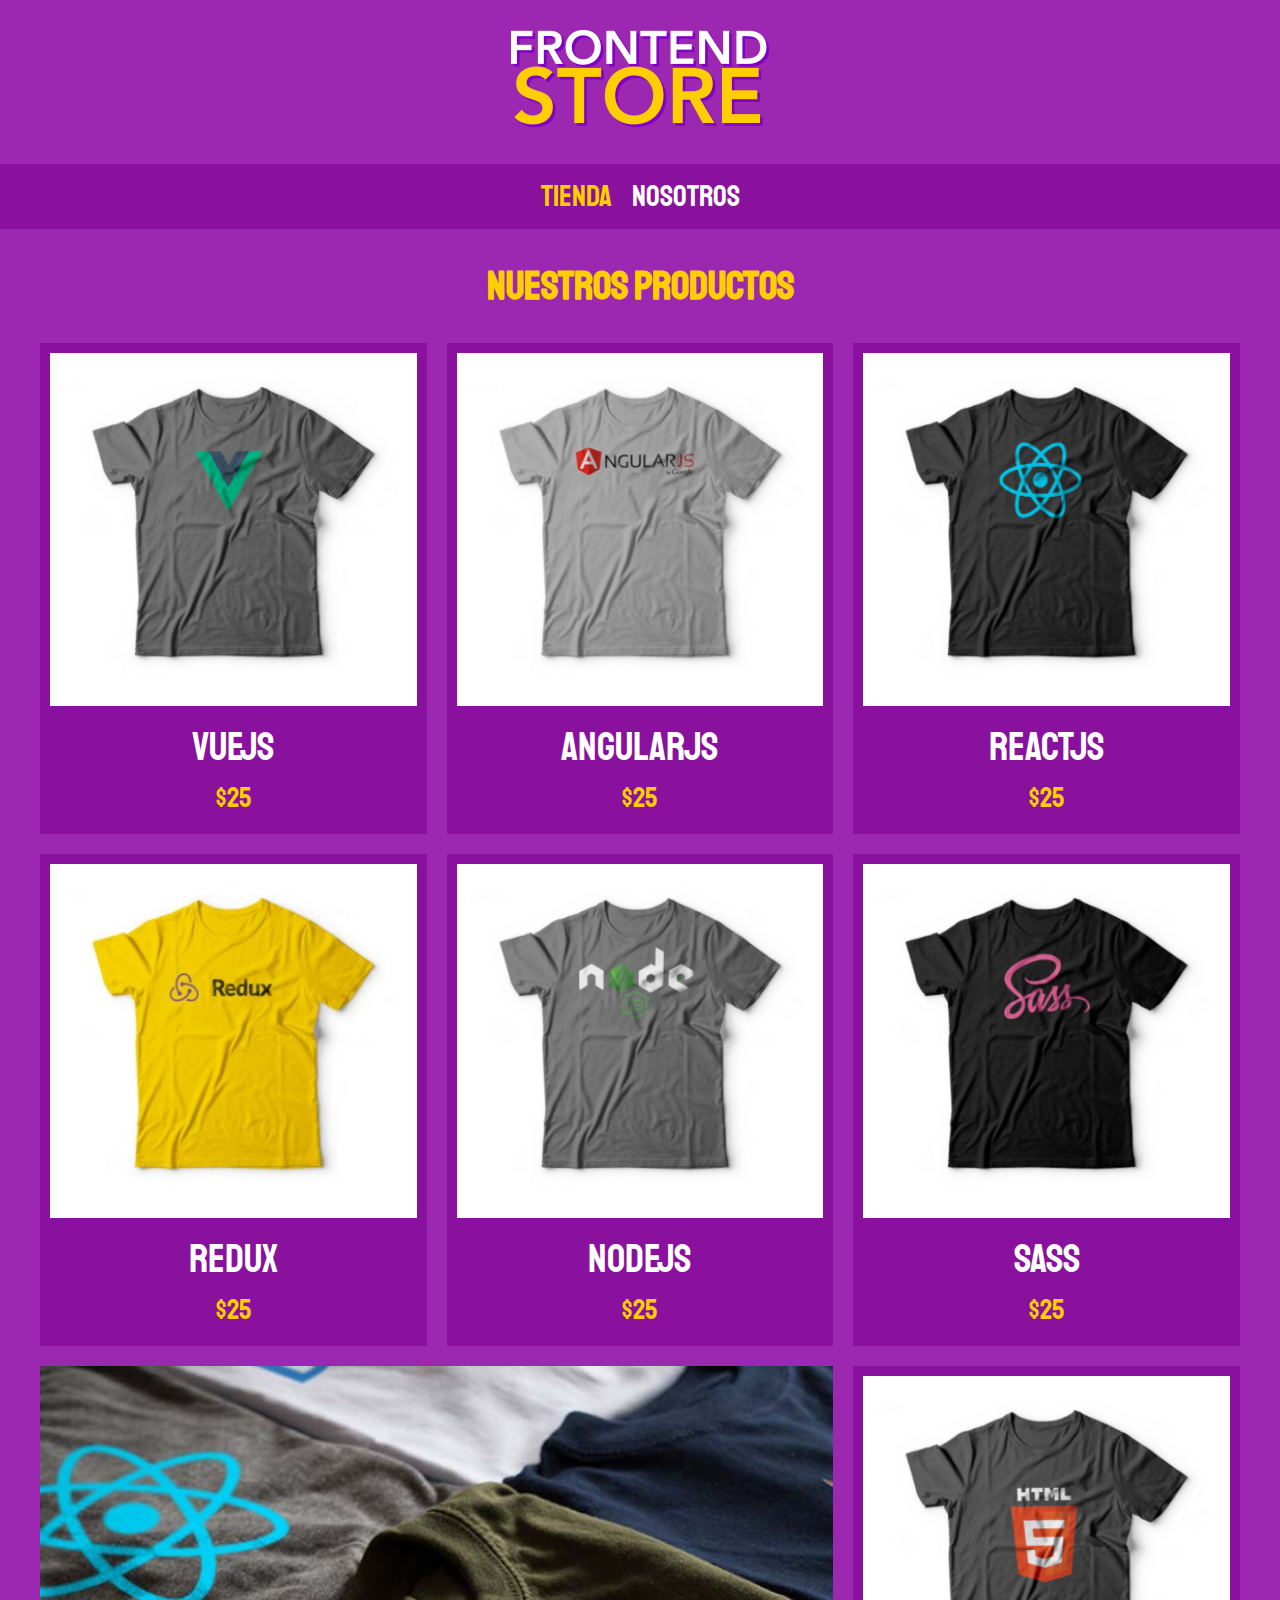
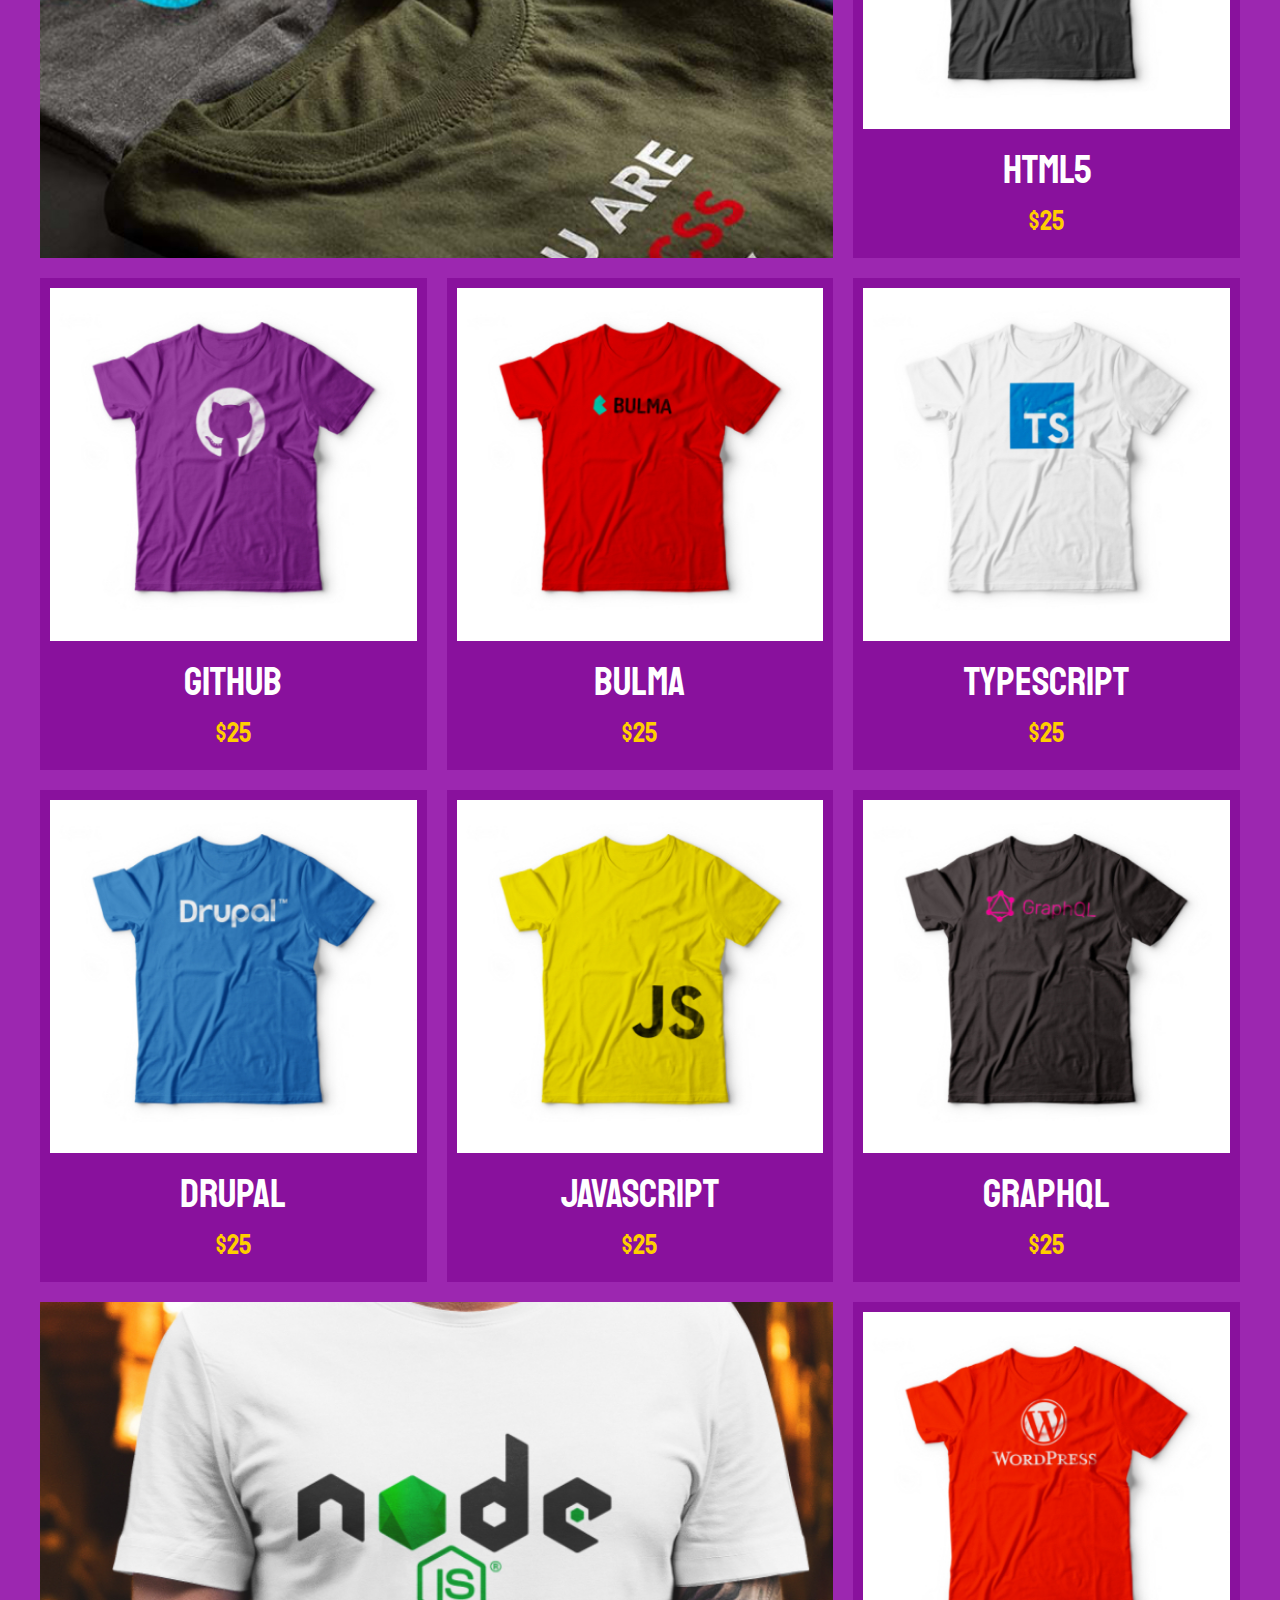
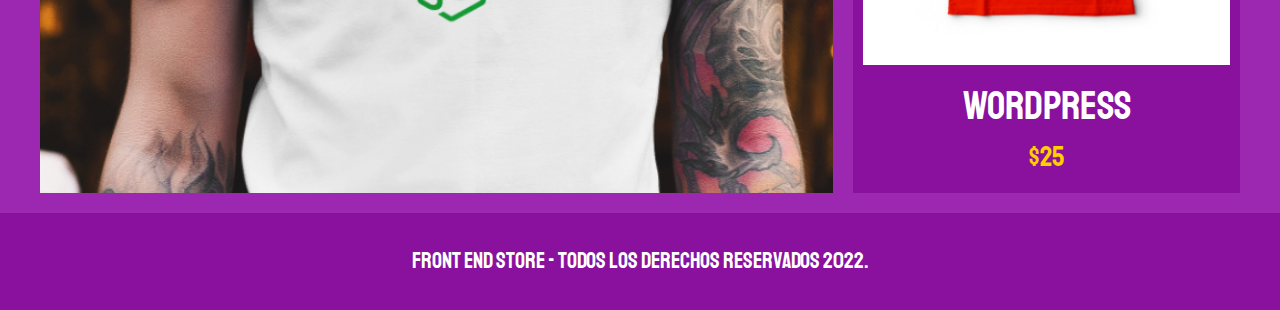
<file: index.html>
<!DOCTYPE html>
<html lang="en">
<head>
    <meta charset="UTF-8">
    <meta http-equiv="X-UA-Compatible" content="IE=edge">
    <meta name="viewport" content="width=device-width, initial-scale=1.0">
    <title>FrontEnd Store</title>
    <link rel="preconnect" href="https://fonts.gstatic.com">
    <link href="https://fonts.googleapis.com/css2?family=Staatliches&display=swap" rel="stylesheet">
    <link rel="stylesheet" href="css/normalize.css">
    <link rel="stylesheet" href="css/styles.css">
</head>
<body>
    <header class="header">
        <a href="index.html">
            <img class="header__logo" src="/img/logo.png" alt="Logotipo">
        </a>
    </header>
    <nav class="navegacion">
        <a class="navegacion__enlace navegacion__enlace--activo" href="index.html">Tienda</a>
        <a class="navegacion__enlace" href="nosotros.html">Nosotros</a>
    </nav>

    <main class="contenedor">
        <h1>Nuestros Productos</h1>
        <div class="grid">
            <div class="producto">
                <a href="producto.html">
                    <img class="producto__imageb" src="img/1.jpg" alt="Camisa">
                    <div class="producto__informacion">
                        <p class="producto__nombre">VueJs</p>
                        <p class="producto__precio" >$25</p>
                    </div>
                </a>
            </div>
            <div class="producto">
                <a href="producto.html">
                    <img class="producto__imageb" src="img/2.jpg" alt="Camisa">
                    <div class="producto__informacion">
                        <p class="producto__nombre">AngularJS</p>
                        <p class="producto__precio" >$25</p>
                    </div>
                </a>
            </div>
            <div class="producto">
                <a href="producto.html">
                    <img class="producto__imageb" src="img/3.jpg" alt="Camisa">
                    <div class="producto__informacion">
                        <p class="producto__nombre">ReactJS</p>
                        <p class="producto__precio" >$25</p>
                    </div>
                </a>
            </div>
            <div class="producto">
                <a href="producto.html">
                    <img class="producto__imageb" src="img/4.jpg" alt="Camisa">
                    <div class="producto__informacion">
                        <p class="producto__nombre">Redux</p>
                        <p class="producto__precio" >$25</p>
                    </div>
                </a>
            </div>
            <div class="producto">
                <a href="producto.html">
                    <img class="producto__imageb" src="img/5.jpg" alt="Camisa">
                    <div class="producto__informacion">
                        <p class="producto__nombre">NodeJS</p>
                        <p class="producto__precio" >$25</p>
                    </div>
                </a>
            </div>
            <div class="producto">
                <a href="producto.html">
                    <img class="producto__imageb" src="img/6.jpg" alt="Camisa">
                    <div class="producto__informacion">
                        <p class="producto__nombre">SASS</p>
                        <p class="producto__precio" >$25</p>
                    </div>
                </a>
            </div>
            <div class="producto">
                <a href="producto.html">
                    <img class="producto__imageb" src="img/7.jpg" alt="Camisa">
                    <div class="producto__informacion">
                        <p class="producto__nombre">HTML5</p>
                        <p class="producto__precio" >$25</p>
                    </div>
                </a>
            </div>
            <div class="producto">
                <a href="producto.html">
                    <img class="producto__imageb" src="img/8.jpg" alt="Camisa">
                    <div class="producto__informacion">
                        <p class="producto__nombre">Github</p>
                        <p class="producto__precio" >$25</p>
                    </div>
                </a>
            </div>
            <div class="producto">
                <a href="producto.html">
                    <img class="producto__imageb" src="img/9.jpg" alt="Camisa">
                    <div class="producto__informacion">
                        <p class="producto__nombre">Bulma</p>
                        <p class="producto__precio" >$25</p>
                    </div>
                </a>
            </div>
            <div class="producto">
                <a href="producto.html">
                    <img class="producto__imageb" src="img/10.jpg" alt="Camisa">
                    <div class="producto__informacion">
                        <p class="producto__nombre">TypeScript</p>
                        <p class="producto__precio" >$25</p>
                    </div>
                </a>
            </div>
            <div class="producto">
                <a href="producto.html">
                    <img class="producto__imageb" src="img/11.jpg" alt="Camisa">
                    <div class="producto__informacion">
                        <p class="producto__nombre">Drupal</p>
                        <p class="producto__precio" >$25</p>
                    </div>
                </a>
            </div>
            <div class="producto">
                <a href="producto.html">
                    <img class="producto__imageb" src="img/12.jpg" alt="Camisa">
                    <div class="producto__informacion">
                        <p class="producto__nombre">JavaScript</p>
                        <p class="producto__precio" >$25</p>
                    </div>
                </a>
            </div>
            <div class="producto">
                <a href="producto.html">
                    <img class="producto__imageb" src="img/13.jpg" alt="Camisa">
                    <div class="producto__informacion">
                        <p class="producto__nombre">GraphQL</p>
                        <p class="producto__precio" >$25</p>
                    </div>
                </a>
            </div>
            <div class="producto">
                <a href="producto.html">
                    <img class="producto__imageb" src="img/14.jpg" alt="Camisa">
                    <div class="producto__informacion">
                        <p class="producto__nombre">WordPress</p>
                        <p class="producto__precio" >$25</p>
                    </div>
                </a>
            </div>
            <div class="grafico grafico--camisas"></div>
            <div class="grafico grafico--node"></div>
        </div>
    </main>

    <footer class="footer">
        <p class="footer__texto">Front End Store - Todos los derechos Reservados 2022.</p>
    </footer>
</body>
</html>
</file>
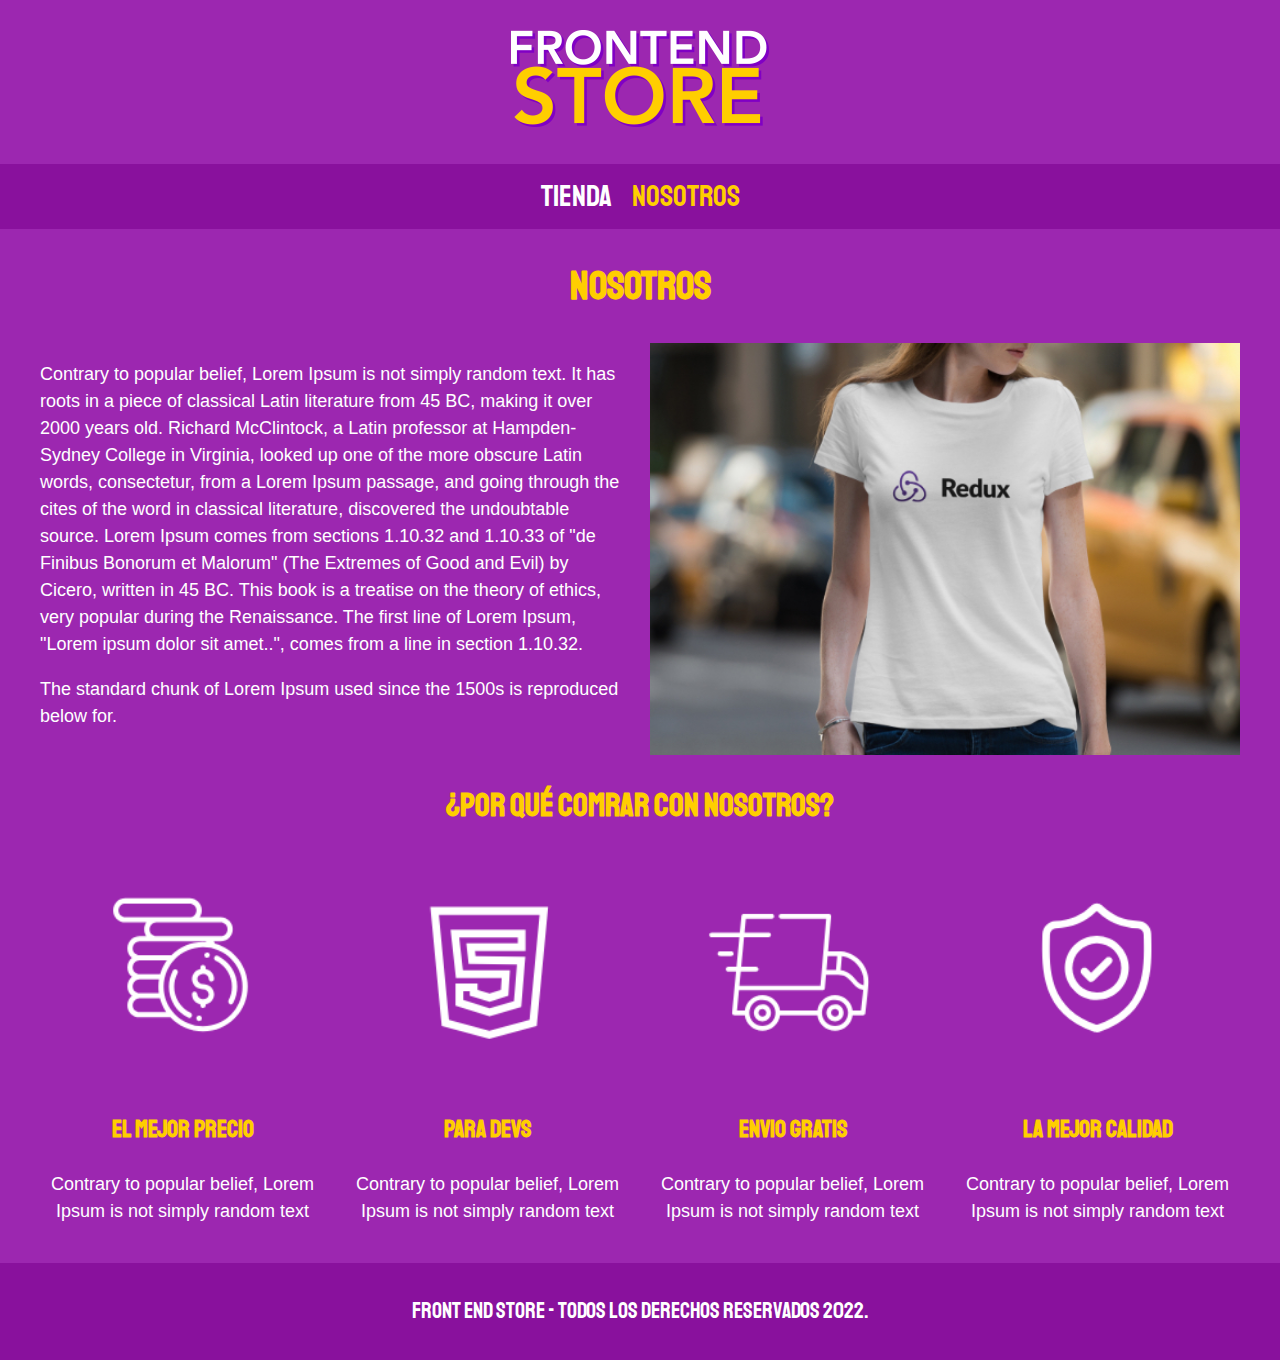
<file: nosotros.html>
<!DOCTYPE html>
<html lang="en">
<head>
    <meta charset="UTF-8">
    <meta http-equiv="X-UA-Compatible" content="IE=edge">
    <meta name="viewport" content="width=device-width, initial-scale=1.0">
    <title>FrontEnd Store</title>
    <link rel="preconnect" href="https://fonts.gstatic.com">
    <link href="https://fonts.googleapis.com/css2?family=Staatliches&display=swap" rel="stylesheet">
    <link rel="stylesheet" href="css/normalize.css">
    <link rel="stylesheet" href="css/styles.css">
</head>
<body>
    <header class="header">
        <a href="index.html">
            <img class="header__logo" src="/img/logo.png" alt="Logotipo">
        </a>
    </header>
    <nav class="navegacion">
        <a class="navegacion__enlace" href="index.html">Tienda</a>
        <a class="navegacion__enlace navegacion__enlace--activo" href="nosotros.html">Nosotros</a>

    </nav>

    <main class="contenedor">
        <h1>Nosotros</h1>
        <div class="nosotros">
            <div class="nosotros__contenido">
                <p>Contrary to popular belief, Lorem Ipsum is not simply random text. It has roots in a piece of classical Latin literature from 45 BC, making it over 2000 years old. Richard McClintock, a Latin professor at Hampden-Sydney College in Virginia, looked up one of the more obscure Latin words, consectetur, from a Lorem Ipsum passage, and going through the cites of the word in classical literature, discovered the undoubtable source. Lorem Ipsum comes from sections 1.10.32 and 1.10.33 of "de Finibus Bonorum et Malorum" (The Extremes of Good and Evil) by Cicero, written in 45 BC. This book is a treatise on the theory of ethics, very popular during the Renaissance. The first line of Lorem Ipsum, "Lorem ipsum dolor sit amet..", comes from a line in section 1.10.32.
                </p>
                   <p> The standard chunk of Lorem Ipsum used since the 1500s is reproduced below for.</p>
            </div>
            <img class="nosotros__imagen" src="img/nosotros.jpg" alt="Imagen Nosotros">

        </div>
    </main>

    <section class="contenedor comprar">
        <h2 class="comprar_titulo">¿Por qué comrar con nosotros?</h2>
        <div class="bloques">
            <div class="bloque">
                <img class="bloque__imagen" src="img/icono_1.png" alt="Por que comprar">
                <h3 class="bloque__titulo">El Mejor Precio</h3>
                <p>Contrary to popular belief, Lorem Ipsum is not simply random text</p>
            </div>
            <div class="bloque">
                <img class="bloque__imagen" src="img/icono_2.png" alt="Por que comprar">
                <h3 class="bloque__titulo">PAra Devs</h3>
                <p>Contrary to popular belief, Lorem Ipsum is not simply random text</p>
            </div>
            <div class="bloque">
                <img class="bloque__imagen" src="img/icono_3.png" alt="Por que comprar">
                <h3 class="bloque__titulo">Envio Gratis</h3>
                <p>Contrary to popular belief, Lorem Ipsum is not simply random text</p>
            </div>
            <div class="bloque">
                <img class="bloque__imagen" src="img/icono_4.png" alt="Por que comprar">
                <h3 class="bloque__titulo">La mejor calidad</h3>
                <p>Contrary to popular belief, Lorem Ipsum is not simply random text</p>
            </div>
        </div>
    </section>



    <footer class="footer">
        <p class="footer__texto">Front End Store - Todos los derechos Reservados 2022.</p>
    </footer>
</body>
</html>
</file>
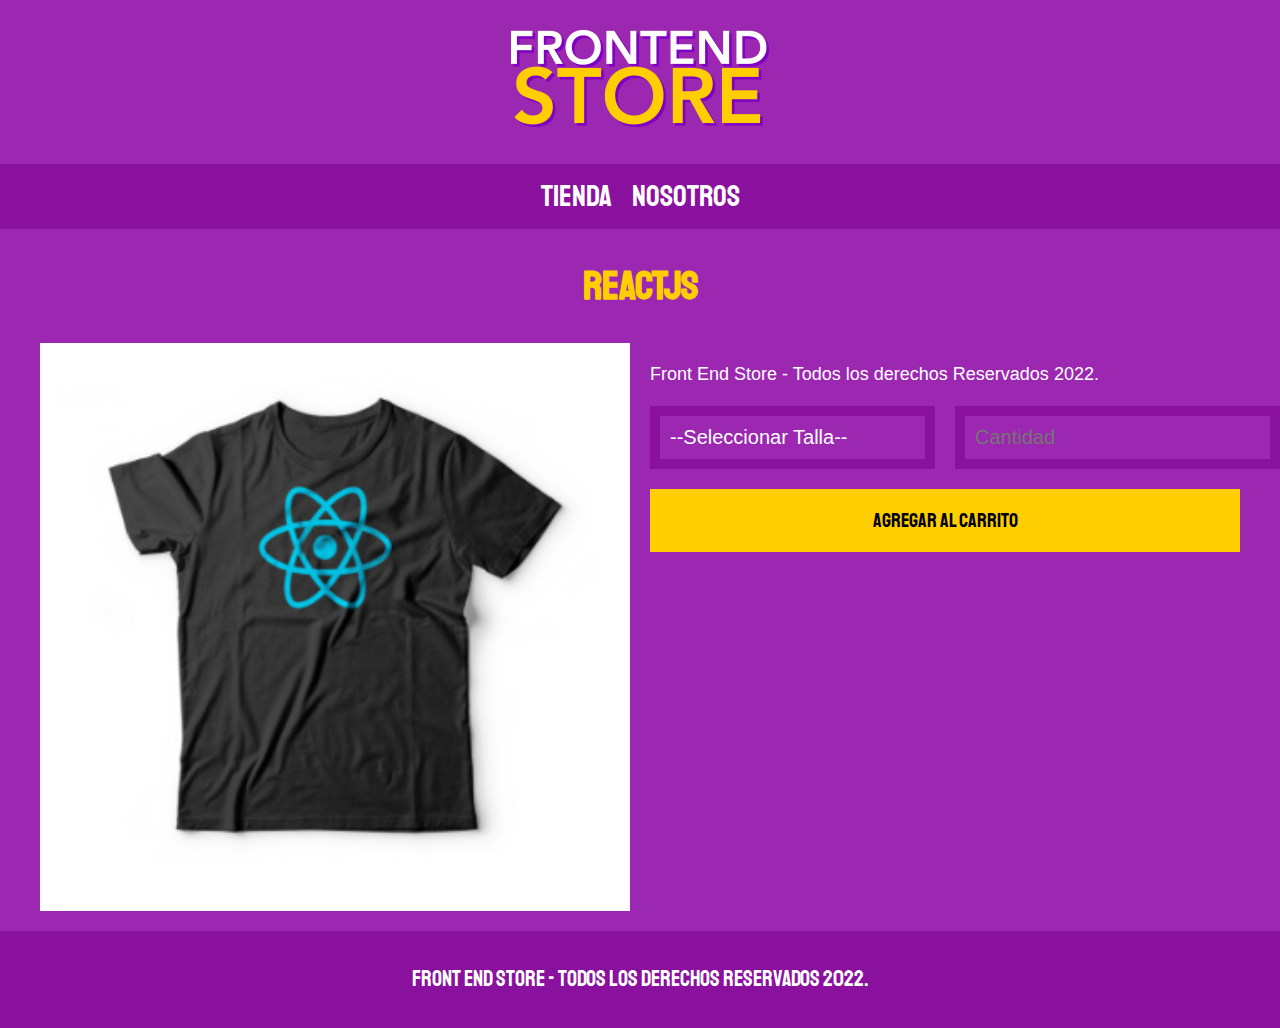
<file: producto.html>
<!DOCTYPE html>
<html lang="en">
<head>
    <meta charset="UTF-8">
    <meta http-equiv="X-UA-Compatible" content="IE=edge">
    <meta name="viewport" content="width=device-width, initial-scale=1.0">
    <title>FrontEnd Store</title>
    <link rel="preconnect" href="https://fonts.gstatic.com">
    <link href="https://fonts.googleapis.com/css2?family=Staatliches&display=swap" rel="stylesheet">
    <link rel="stylesheet" href="css/normalize.css">
    <link rel="stylesheet" href="css/styles.css">
</head>
<body>
    <header class="header">
        <a href="index.html">
            <img class="header__logo" src="/img/logo.png" alt="Logotipo">
        </a>
    </header>
    <nav class="navegacion">
        <a class="navegacion__enlace" href="index.html">Tienda</a>
        <a class="navegacion__enlace" href="nosotros.html">Nosotros</a>

    </nav>

    <main class="contenedor">
        <h1>ReactJS</h1>
        <div class="camisa">
            <img src="img/3.jpg" alt="Imagen Producto" class="camisa__imagen">
            <div class="camisa__contenido">
                <p>Front End Store - Todos los derechos Reservados 2022.</p>
                <form class="formulario" action="">
                    <select class="formulario__campo">
                        <option value="" disabled selected>--Seleccionar Talla--</option>
                        <option value="Chica">Chica</option>
                        <option value="Mediana">Mediana</option>
                        <option value="Grande">Grande</option>
                    </select>
                    <input class="formulario__campo" type="number" placeholder="Cantidad" min=1>
                    <input class="formulario__submit" type="submit" value="Agregar al Carrito">
                </form>
            </div>
        </div>
    </main>

    <footer class="footer">
        <p class="footer__texto">Front End Store - Todos los derechos Reservados 2022.</p>
    </footer>
</body>
</html>
</file>
<file: css/styles.css>
:root{
    --primario:#9c27b0;
    --primarioOscuro:#89119d;
    --secundario:#FFCE00;
    --secundarioOscuro:rgb(233,287,2);
    --blanco:#FFF;
    --negro:#000;

    --fuentePrincipal:'Staatliches', cursive;
}

html{
    box-sizing: border-box;
    font-size: 62.5%;
}



body {
    background-color: var(--primario);
    font-size:1.6rem;
    line-height: 1.5;
}

p {
    font-size: 1.8rem;
    font-family: Arial, Helvetica, sans-serif;
    color:var(--blanco);
}

a {
    text-decoration: none;
}

img {
    max-width: 100%;
}

.contenedor{
    max-width: 120rem;
    margin: 0 auto;
    padding-left: 1rem;
    padding-right: 1rem;
}

h1,h2,h3 {
    text-align: center;
    color:var(--secundario);
    font-family: var(--fuentePrincipal);
}

h1{
    font-size: 4rem;
}

h2{
    font-size: 3.2rem;
}

h3{
    font-size: 2.4rem;
}


/** Header **/
.header{
    display: flex;
    justify-content: center;
}

.header__logo{
    margin: 3rem 0;
}

/**Footer**/
.footer{
    background-color: var(--primarioOscuro);
    padding: 1rem 0;
    margin-top: 2rem;
}

.footer__texto{
    text-align: center;
    font-family: var(--fuentePrincipal);
    font-size: 2.2rem;
}

/**Navegación**/

.navegacion{
    background-color: var(--primarioOscuro);
    padding: 1rem 0;
    display: flex;
    justify-content: center;
    gap: 2rem;
}

.navegacion__enlace{
    font-family: var(--fuentePrincipal);
    color:var(--blanco);
    font-size:3rem    ;
}

.navegacion__enlace:hover, 
.navegacion__enlace--activo{
    color: var(--secundario);
}

/**Grid**/
.grid{
    display: grid;
    grid-template-columns: repeat(1,1fr);
    gap: 2rem;
}

@media(min-width:415px){
    .grid{
        grid-template-columns: repeat(2,1fr);
    }
}

@media(min-width:768px){
    .grid{
        grid-template-columns: repeat(3,1fr);
    }
}

/**Productos*/

.producto{
    background-color: var(--primarioOscuro);
    padding: 1rem;
}

img{
    width: 100%;
}

.producto__nombre{
    font-size: 4rem;
}

.producto__precio{
    font-size: 2.8rem;
    color: var(--secundario);
}

.producto__nombre,
.producto__precio{
    font-family: var(--fuentePrincipal);
    margin: 1rem 0;
    text-align: center;
    line-height: 1.2;
}

/**Graficos**/

.grafico{
    min-height: 30rem;
    background-repeat: no-repeat;
    background-size: cover;
}

.grafico--camisas{
    background-image: url(../img//grafico1.jpg);
    grid-row:4;
}
.grafico--node{
    background-image: url(../img//grafico2.jpg);
    grid-row:12;
}

@media (min-width:768px){
    .grafico--node{
        grid-row:8/9;
        grid-column:1/3;
    }
    .grafico--camisas{
        grid-row:2/3;
        grid-column:1/3;
    }
}

@media(min-width:415px){
    .grafico--node{
        grid-row:6;
        grid-column:1/3;
    }
    .grafico--camisas{
        grid-row:3;
        grid-column:1/3;
    }
}

/**Nosotros**/
.nosotros{
    display: grid;
    grid-template-rows: repeat(2,auto);
}

.nosotros__imagen{
    grid-row: 1/2;
    width: 100%;
}

@media(min-width:768px){
    .nosotros{
        display: grid;
        grid-template-columns: repeat(2,1fr);
        column-gap: 2rem;
    }
    .nosotros__imagen{
        grid-column: 2/3;
    }
}

/**Bloques**/
.bloques{
    display: grid;
    gap:2rem;
    width: 100%;
}

.bloque{
    text-align: center;
}

.bloque_titulo{
    margin: 0;
}

.bloque__imagen{
    width: 100%;
}
@media(min-width:415px){
    .bloques{
        display:grid;
        grid-template-columns: repeat(2,1fr);
    }
}

@media(min-width:768px){
    .bloques{
        display:grid;
        grid-template-columns: repeat(3,1fr);
    }
}

@media(min-width:1240px){
    .bloques{
        display:grid;
        grid-template-columns: repeat(4,1fr);
    }
}
.camisa,.camisa__contenido{
    width: 100%;
}
/**Pagina del Producto**/
@media(min-width:768px){
    .camisa{
        display:grid;
        grid-template-columns: repeat(2,1fr);
        column-gap: 2rem;
    }
}

.formulario{
    display: grid;
    grid-template-columns: repeat(2,1fr);
    gap:2rem;
    width: 100%;
}

.formulario__campo{
    border: 1rem solid var(--primarioOscuro);
    background-color:transparent;
    color: var(--blanco);
    font-size: 2rem;
    font-family: Arial, Helvetica, sans-serif;
    padding: 1rem;
    appearance: none;
    width: 100%;
}

.formulario__submit{
    background-color: var(--secundario);
    border:none;
    font-size: 2rem;
    font-family: var(--fuentePrincipal);
    padding: 2rem;
    transition: background-color .3s ease;
    transition: font-family .3s ease;
    grid-column: 1/3;
    width: 100%;
}
.formulario__submit:hover{
    cursor: pointer;
    background-color: var(--secundarioOscuro);
    font-size: 2.2rem;
}
</file>
